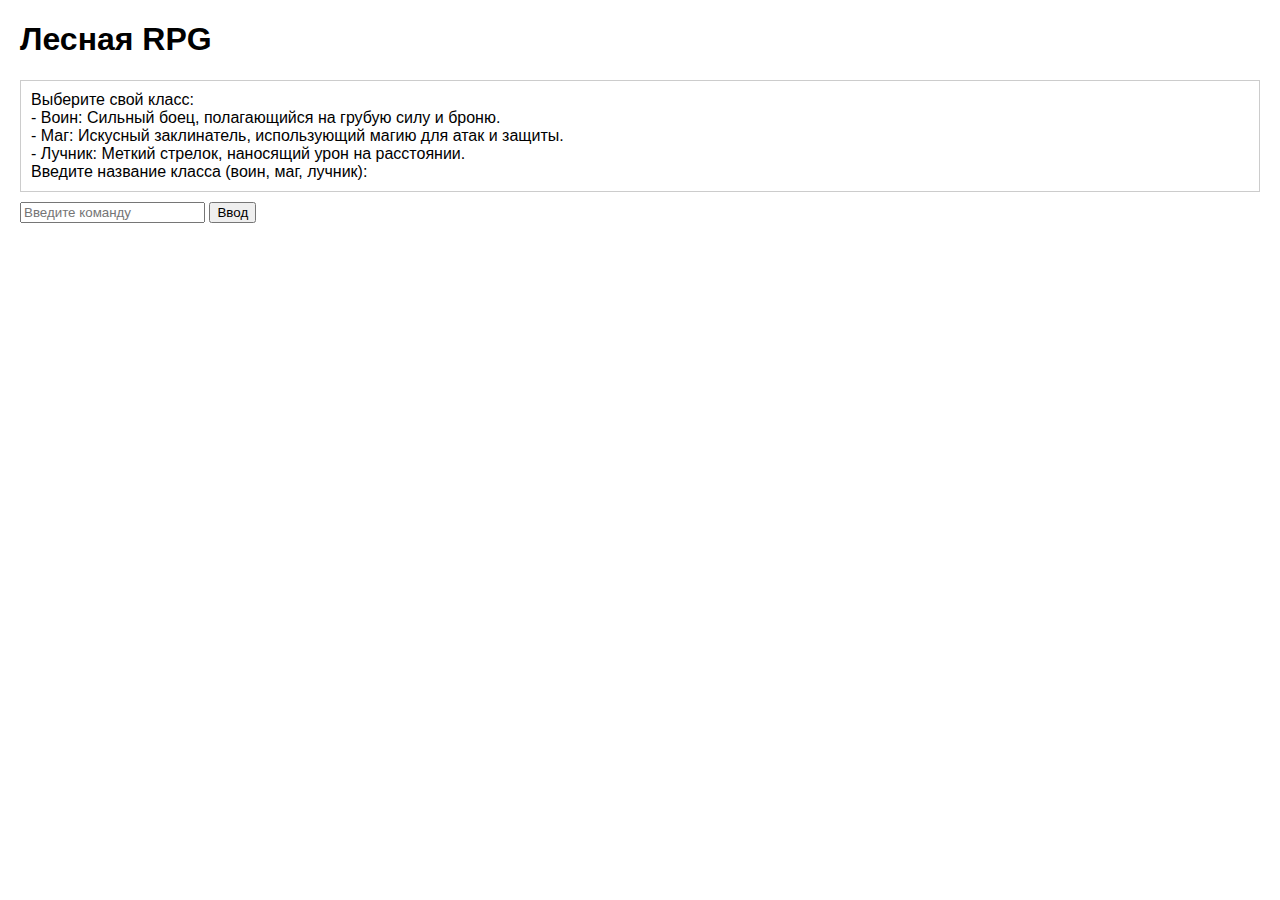
<file: game/index.html>
<!DOCTYPE html>
<html>
<head>
  <title>Лесная RPG</title>
  <style>
    body {
      font-family: Arial, sans-serif;
      margin: 20px;
    }
    #game-output {
      border: 1px solid #ccc;
      padding: 10px;
      margin-bottom: 10px;
      white-space: pre-wrap;
    }
    #input-area {
      margin-top: 10px;
    }
  </style>
</head>
<body>
  <h1>Лесная RPG</h1>
  <div id="game-output"></div>
  <div id="input-area">
    <input type="text" id="player-input" placeholder="Введите команду">
    <button id="submit-button">Ввод</button>
  </div>
  <script src="script.js"></script>
</body>
</html>
</file>
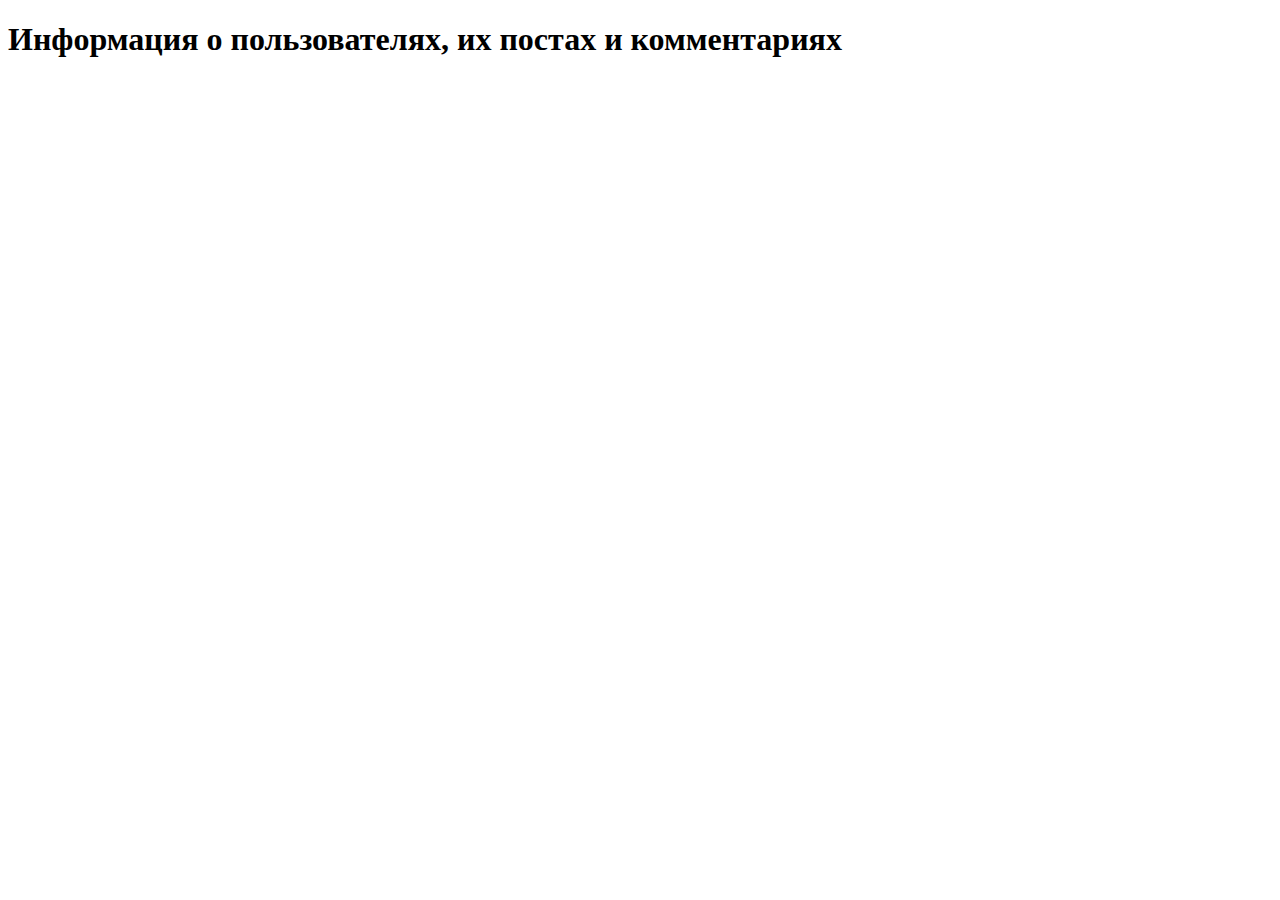
<file: var1/index.html>
<!DOCTYPE html>
<html lang="ru">
<head>
    <meta charset="UTF-8">
    <meta name="viewport" content="width=device-width, initial-scale=1.0">
    <title>Информация о пользователях, постах и комментариях</title>
</head>
<body>

<h1>Информация о пользователях, их постах и комментариях</h1>
<div id="users"></div>

<script>
// Функция для получения данных о пользователях
async function fetchUsers() {
    try {
        const response = await fetch('https://jsonplaceholder.typicode.com/users');
        if (!response.ok) {
            throw new Error('Ошибка при получении данных');
        }
        const users = await response.json();  // Преобразуем JSON в объект
        displayUsers(users);  // Отображаем пользователей
    } catch (error) {
        console.error('Ошибка:', error);
    }
}

// Функция для отображения информации о пользователях
function displayUsers(users) {
    const usersDiv = document.getElementById('users');
    usersDiv.innerHTML = '';  // Очищаем контейнер перед добавлением новых данных

    users.forEach(user => {
        const userDiv = document.createElement('div');
        userDiv.classList.add('user');
        userDiv.innerHTML = `
            <h2>Имя: ${user.name}</h2>
            <p>Псевдоним: ${user.username}</p>
            <p>Email: ${user.email}</p>
            <p>Телефон: ${user.phone}</p>
            <p>Вебсайт: ${user.website}</p>
            <h3>Адрес:</h3>
            <p>Улица: ${user.address.street}</p>
            <p>Город: ${user.address.city}</p>
            <p>Почтовый индекс: ${user.address.zipcode}</p>
            <h3>Компания:</h3>
            <p>Компания: ${user.company.name}</p>
            <button onclick="fetchPostsByUser(${user.id})">Показать посты</button>
            <div id="posts-${user.id}"></div>
        `;
        usersDiv.appendChild(userDiv);
    });
}

// Функция для получения данных о постах по ID пользователя
async function fetchPostsByUser(userId) {
    try {
        const response = await fetch('https://jsonplaceholder.typicode.com/posts');
        if (!response.ok) {
            throw new Error('Ошибка при получении данных');
        }
        const posts = await response.json();  // Преобразуем JSON в объект

        // Фильтруем посты по ID пользователя
        const userPosts = posts.filter(post => post.userId === userId);

        // Если посты найдены, отображаем их
        if (userPosts.length > 0) {
            displayPosts(userPosts, userId);
        } else {
            document.getElementById(`posts-${userId}`).innerHTML = `<p>Посты не найдены для пользователя с ID ${userId}.</p>`;
        }
    } catch (error) {
        console.error('Ошибка:', error);
    }
}

// Функция для отображения постов на странице
function displayPosts(posts, userId) {
    const postsDiv = document.getElementById(`posts-${userId}`);
    postsDiv.innerHTML = '';  // Очищаем контейнер перед добавлением новых данных

    posts.forEach(post => {
        const postDiv = document.createElement('div');
        postDiv.classList.add('post');
        postDiv.innerHTML = `
            <h3>${post.title}</h3>
            <p>${post.body}</p>
            <button onclick="fetchCommentsByPost(${post.id}, ${userId})">Показать комментарии</button>
            <div id="comments-${post.id}"></div>
        `;
        postsDiv.appendChild(postDiv);
    });
}

// Функция для получения комментариев по ID поста
async function fetchCommentsByPost(postId, userId) {
    try {
        const response = await fetch('https://jsonplaceholder.typicode.com/comments');
        if (!response.ok) {
            throw new Error('Ошибка при получении данных');
        }
        const comments = await response.json();  // Преобразуем JSON в объект

        // Фильтруем комментарии по ID поста
        const postComments = comments.filter(comment => comment.postId === postId);

        // Если комментарии найдены, отображаем их
        if (postComments.length > 0) {
            displayComments(postComments, postId, userId);
        } else {
            document.getElementById(`comments-${postId}`).innerHTML = `<p>Комментариев не найдено для этого поста.</p>`;
        }
    } catch (error) {
        console.error('Ошибка:', error);
    }
}

// Функция для отображения комментариев на странице
function displayComments(comments, postId, userId) {
    const commentsDiv = document.getElementById(`comments-${postId}`);
    commentsDiv.innerHTML = '';  // Очищаем контейнер перед добавлением новых данных

    comments.forEach(comment => {
        const commentDiv = document.createElement('div');
        commentDiv.classList.add('comment');
        commentDiv.innerHTML = `
            <p><strong>Имя:</strong> ${comment.name}</p>
            <p><strong>Email:</strong> ${comment.email}</p>
            <p>${comment.body}</p>
        `;
        commentsDiv.appendChild(commentDiv);
    });
}

// Загружаем и отображаем пользователей при загрузке страницы
fetchUsers();
</script>

</body>
</html>
</file>
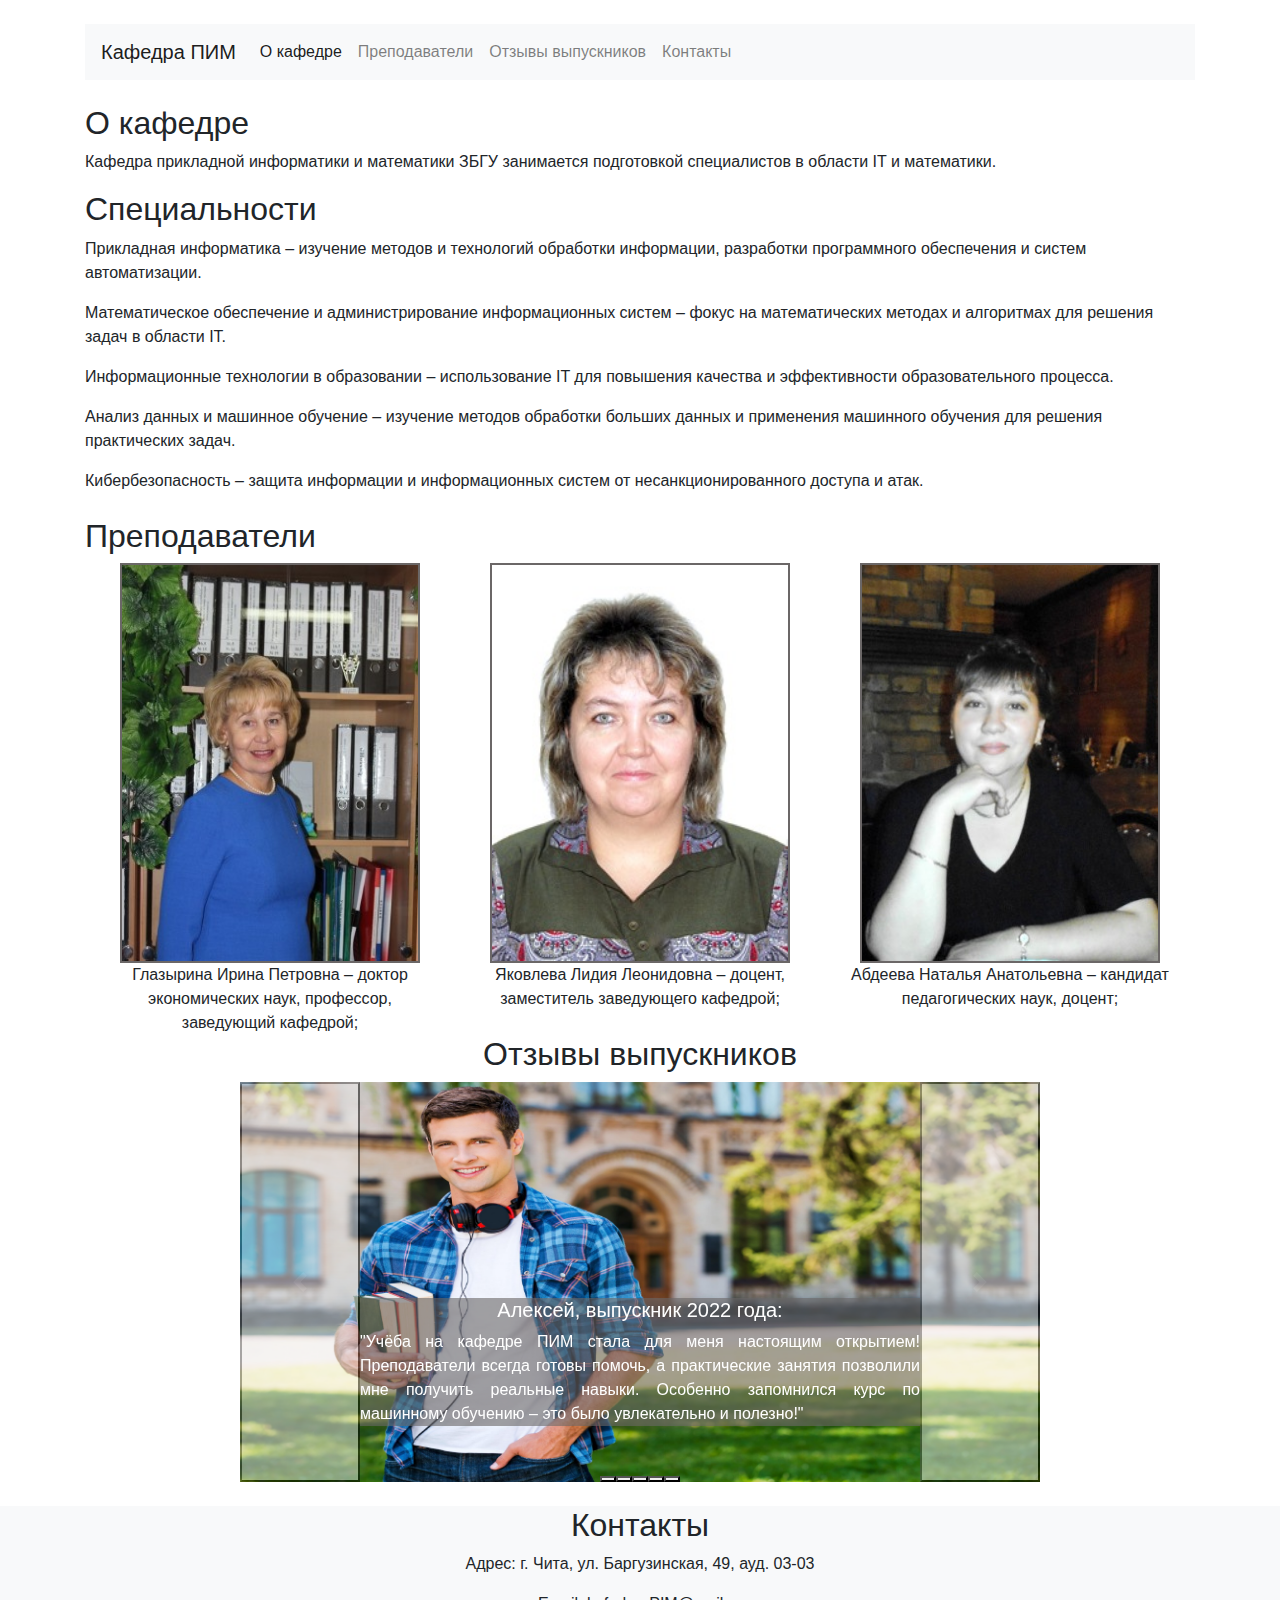
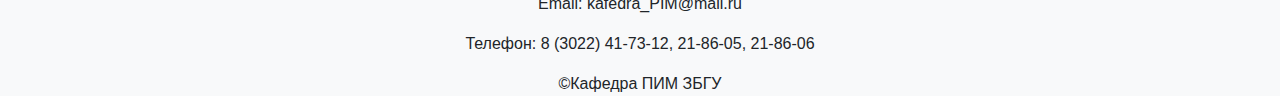
<file: ПИМ/index.html>
<!DOCTYPE html>
<html lang="ru">
<head>
    <meta charset="UTF-8">
    <meta name="viewport" content="width=device-width, initial-scale=1.0">
    <title>Кафедра ПИМ ЗБГУ</title> 
    <link href="https://stackpath.bootstrapcdn.com/bootstrap/4.5.2/css/bootstrap.min.css" rel="stylesheet">
    <script src="https://cdn.jsdelivr.net/npm/bootstrap@5.3.5/dist/js/bootstrap.bundle.min.js" integrity="sha384-k6d4wzSIapyDyv1kpU366/PK5hCdSbCRGRCMv+eplOQJWyd1fbcAu9OCUj5zNLiq" crossorigin="anonymous"></script>
    <link rel="stylesheet" href="stiles.css">
</head>
<body>
<div class="container mt-4">
    <nav class="navbar navbar-expand-lg navbar-light bg-light">
        <a class="navbar-brand" href="#">Кафедра ПИМ</a>
        <button class="navbar-toggler" type="button" data-toggle="collapse" data-target="#navbarNav" aria-controls="navbarNav" aria-expanded="false" aria-label="Toggle navigation">
            <span class="navbar-toggler-icon"></span>   
        </button>
        <div class="collapse navbar-collapse" id="navbarNav">
            <ul class="navbar-nav">
                <li class="nav-item active">
                    <a class="nav-link" href="#about">О кафедре</a>
                </li>
                <li class="nav-item">
                    <a class="nav-link" href="#teachers">Преподаватели</a>
                </li>
                <li class="nav-item">
                    <a class="nav-link" href="#posts">Отзывы выпускников</a>
                </li>
                <li class="nav-item">
                    <a class="nav-link" href="#contact">Контакты</a>
                </li>
            </ul>
        </div>
    </nav>
</div>

<div class="container mt-4">
    <section id="about.bg-black">
        <h2>О кафедре</h2>
        <p>Кафедра прикладной информатики и математики ЗБГУ занимается подготовкой специалистов в области IT и математики.</p>
    </section>
    <section>
        <h2>Специальности</h2>
        <p>Прикладная информатика – изучение методов и технологий обработки информации, разработки программного обеспечения и систем автоматизации.</p>
        <p>Математическое обеспечение и администрирование информационных систем – фокус на математических методах и алгоритмах для решения задач в области IT.</p>
        <p>Информационные технологии в образовании – использование IT для повышения качества и эффективности образовательного процесса.</p>
        <p>Анализ данных и машинное обучение – изучение методов обработки больших данных и применения машинного обучения для решения практических задач.</p>
        <p>Кибербезопасность – защита информации и информационных систем от несанкционированного доступа и атак.</p>
    </section>
        
        <section id="teachers" class="mt-4">
            <h2>Преподаватели</h2>
                <div class="container text-center">
                    <div class="row">
                      <div class="col">
                        <img class="img_techer" src="Gla.jpg" class="img-thumbnail" alt="...">
                        Глазырина Ирина Петровна – доктор экономических наук, профессор, заведующий кафедрой;
                      </div>
                      <div class="col">
                        <img class="img_techer" src="Ikovleva.jpg" class="img-thumbnail" alt="...">
                        Яковлева Лидия Леонидовна – доцент, заместитель заведующего кафедрой;
                      </div>
                      <div class="col">
                        <img class="img_techer" src="Abdeeva.jpg" class="img-thumbnail" alt="...">
                        Абдеева Наталья Анатольевна – кандидат педагогических наук, доцент;
                      </div>
                    </div>
                  </div>
        </section>

        <!-- <div class="container text-center">
            <h2>Отзывы выпускников</h2>
            <div class="row align-items-start">
                <div class="col">
                    <h5>Алексей, выпускник 2022 года:</h5>
                    <p class="text-justify">"Учёба на кафедре ПИМ стала для меня настоящим открытием! Преподаватели всегда готовы помочь, а практические занятия позволили мне получить реальные навыки. Особенно запомнился курс по машинному обучению – это было увлекательно и полезно!"</p>
                </div>
                <div class="col">
                    <h5>Мария, выпускница 2021 года:</h5>
                    <p class="text-justify">"Я выбрала направление 'Информационные технологии в образовании', и это было отличное решение! Программа была насыщенной, а проекты, которые мы делали, помогли мне развить креативное мышление. Я до сих пор использую полученные знания в своей работе."</p>
                </div>
                <div class="col">
                    <h5>Дмитрий, выпускник 2020 года:</h5>
                    <p class="text-justify">"Кафедра ПИМ дала мне отличные основы в области кибербезопасности. Преподаватели – настоящие профессионалы, и я ценю их подход к обучению. Практические занятия и стажировки помогли мне найти работу сразу после выпуска."</p>
                </div>
                <div class="w-100 d-none d-md-block"></div>
                <div class="col">
                    <h5>Елена, выпускница 2019 года:</h5>
                    <p class="text-justify">"На кафедре всегда царила дружеская атмосфера. Я познакомилась с замечательными людьми и получила много полезных знаний. Особенно понравилась возможность участвовать в научных проектах – это действительно расширило мой кругозор."</p>
                </div>
                <div class="col">
                    <h5>Игорь, выпускник 2023 года:</h5>
                    <p class="text-justify">"Программа по прикладной информатике была очень актуальной и интересной. Я научился многому, что сейчас применяю на практике. Кафедра активно сотрудничает с IT-компаниями, что дало мне возможность пройти стажировку и устроиться на работу до окончания учёбы."</p>
                </div>
            </div>
        </div> -->

        <div class="container text-center" id="posts">
            <h2>Отзывы выпускников</h2>
        </div>

        <div class="slider">
        <div id="carouselExampleCaptions" class="carousel slide">
            <div class="carousel-indicators">
                <button type="button" data-bs-target="#carouselExampleCaptions" data-bs-slide-to="0" class="active" aria-current="true" aria-label="Slide 1"></button>
                <button type="button" data-bs-target="#carouselExampleCaptions" data-bs-slide-to="1" aria-label="Slide 2"></button>
                <button type="button" data-bs-target="#carouselExampleCaptions" data-bs-slide-to="2" aria-label="Slide 3"></button>
                <button type="button" data-bs-target="#carouselExampleCaptions" data-bs-slide-to="3" aria-label="Slide 4"></button>
                <button type="button" data-bs-target="#carouselExampleCaptions" data-bs-slide-to="4" aria-label="Slide 5"></button>
            </div>
            <div class="carousel-inner">
                <div class="carousel-item active">
                    <img src="st3.jpg" class="d-block w-100">
                    <div class="carousel-caption d-none d-md-block">
                        <div class="text11">
                        <h5>Алексей, выпускник 2022 года:</h5>
                        <p class="text-justify">"Учёба на кафедре ПИМ стала для меня настоящим открытием! Преподаватели всегда готовы помочь, а практические занятия позволили мне получить реальные навыки. Особенно запомнился курс по машинному обучению – это было увлекательно и полезно!"</p>
                        </div>
                    </div>
                </div>
                <div class="carousel-item">
                    <img src="student1.jpg" class="d-block w-100">
                    <div class="carousel-caption d-none d-md-block">
                        <div class="text11">
                        <h5>Мария, выпускница 2021 года:</h5>
                        <p class="text-justify">"Я выбрала направление 'Информационные технологии в образовании', и это было отличное решение! Программа была насыщенной, а проекты, которые мы делали, помогли мне развить креативное мышление. Я до сих пор использую полученные знания в своей работе."</p>
                        </div>
                    </div>
                </div>
                <div class="carousel-item">
                    <img src="st6.jpg" class="d-block w-100">
                    <div class="carousel-caption d-none d-md-block">
                        <div class="text11">
                        <h5>Дмитрий, выпускник 2020 года:</h5>
                        <p class="text-justify">"Программа по прикладной информатике была очень актуальной и интересной. Я научился многому, что сейчас применяю на практике. Кафедра активно сотрудничает с IT-компаниями, что дало мне возможность пройти стажировку и устроиться на работу до окончания учёбы."</p>
                        </div>
                    </div>
                </div>
                <div class="carousel-item">
                    <img src="student3.jpg" class="d-block w-100">
                    <div class="carousel-caption d-none d-md-block">
                        <div class="text11">
                        <h5>Елена, выпускница 2019 года:</h5>
                        <p class="text-justify">"На кафедре всегда царила дружеская атмосфера. Я познакомилась с замечательными людьми и получила много полезных знаний. Особенно понравилась возможность участвовать в научных проектах – это действительно расширило мой кругозор."</p>
                        </div>
                    </div>
                </div>
                <div class="carousel-item">
                    <img src="student2.jpg" class="d-block w-100">
                    <div class="carousel-caption d-none d-md-block">
                        <div class="text11">
                        <h5>Игорь, выпускник 2023 года:</h5>
                        <p class="text-justify">"Я выбрала направление 'Информационные технологии в образовании', и это было отличное решение! Программа была насыщенной, а проекты, которые мы делали, помогли мне развить креативное мышление. Я до сих пор использую полученные знания в своей работе."</p>
                        </div>
                    </div>
                </div>
            </div>
            <button class="carousel-control-prev" type="button" data-bs-target="#carouselExampleCaptions" data-bs-slide="prev">
              <span class="carousel-control-prev-icon" aria-hidden="true"></span>
              <span class="visually-hidden"></span>
            </button>
            <button class="carousel-control-next" type="button" data-bs-target="#carouselExampleCaptions" data-bs-slide="next">
              <span class="carousel-control-next-icon" aria-hidden="true"></span>
              <span class="visually-hidden"></span>
            </button>
        </div>
        </div>
</div>




<footer class="bg-light text-center mt-4">
    <section id="contact" class="mt-4">
        <h2>Контакты</h2>
        <p>Адрес: г. Чита, ул. Баргузинская, 49, ауд. 03-03</p>
        <p>Email: kafedra_PIM@mail.ru</p>
        <p>Телефон: 8 (3022) 41-73-12, 21-86-05, 21-86-06</p>
    </section>
    <p class="">&copy;Кафедра ПИМ ЗБГУ</p>
</footer>



<script src="https://code.jquery.com/jquery-3.5.1.slim.min.js"></script>
<script src="https://cdn.jsdelivr.net/npm/@popperjs/core@2.5.2/dist/umd/popper.min.js"></script>
<script src="https://stackpath.bootstrapcdn.com/bootstrap/4.5.2/js/bootstrap.min.js"></script>
</body>
</html>
</file>
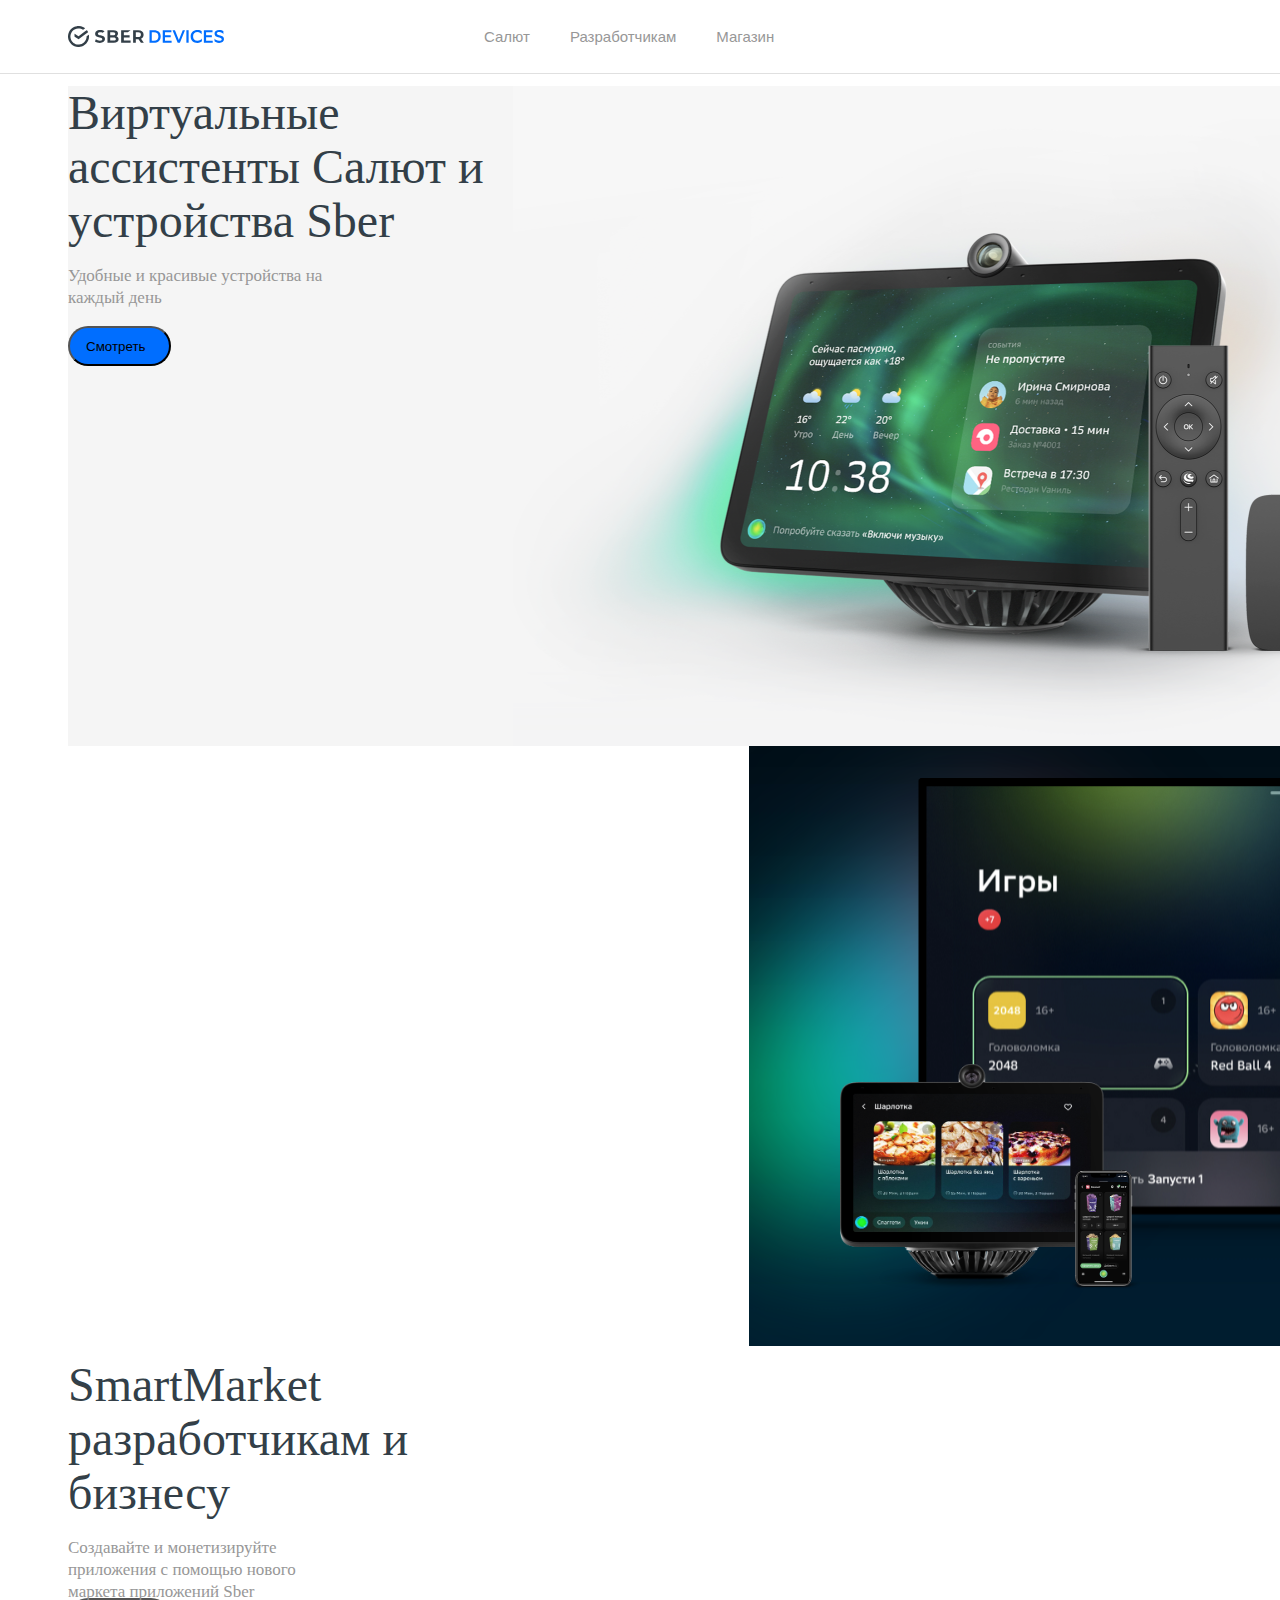
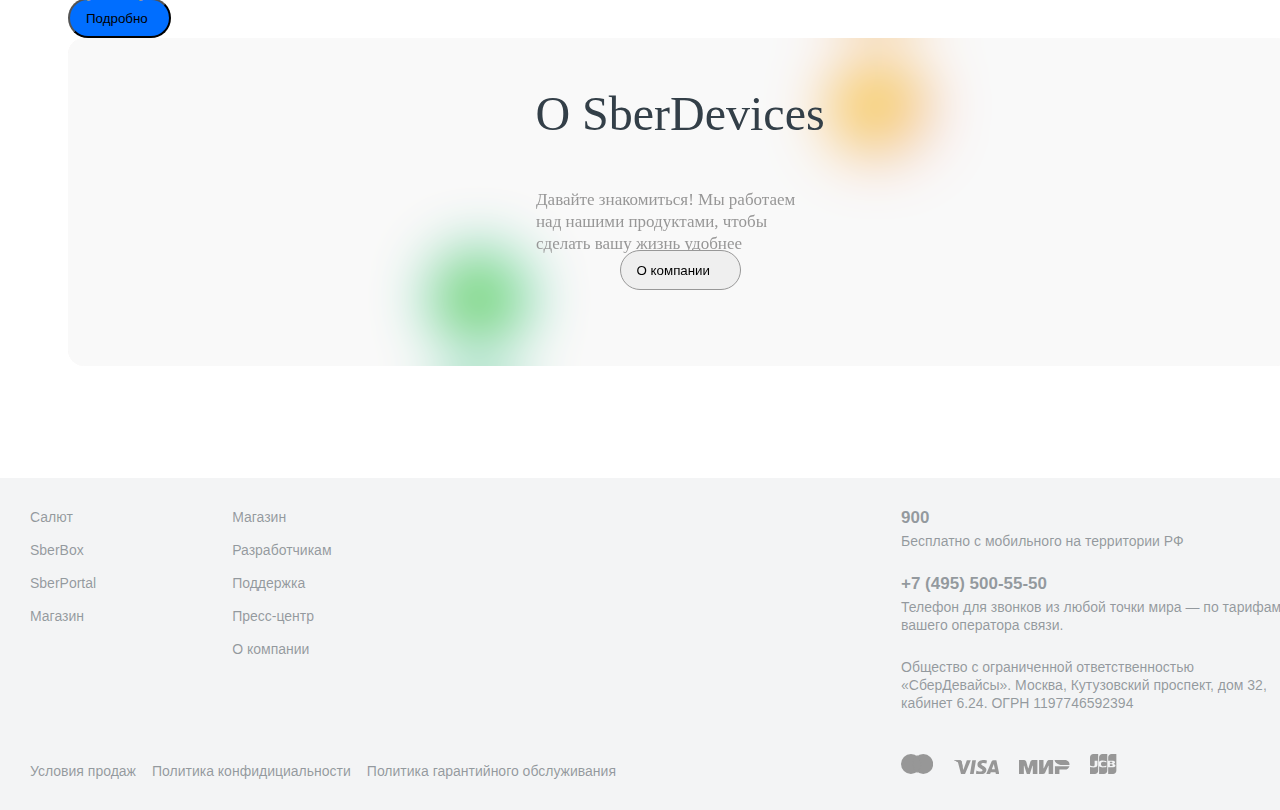
<file: 1Laba/sber devices.html>
<!DOCTYPE html>
<html lang="ru">
  <head>
    <meta charset="UTF-8" />
    <meta name="viewport" content="width=device-width, initial-scale=1.0" />
    <link rel="stylesheet" href="media/css/styles.css" />
    <title>SberDevices</title>
  </head>
  <body>
    <header class="header">
      <div class="container">
        <div class="header_content">
          <svg
            width="156.000000"
            height="21.000000"
            viewBox="0 0 156 21"
            fill="none"
            xmlns="http://www.w3.org/2000/svg"
            xmlns:xlink="http://www.w3.org/1999/xlink"
          >
            <desc>Created with Pixso.</desc>
            <defs />
            <path
              id="Vector"
              d="M85.83 4.19C90.47 4.19 92.72 6.35 92.72 10.19C92.72 14.78 89.85 16.69 85.77 16.69L81.51 16.69L81.51 4.19L85.83 4.19ZM85.79 14.66C88.89 14.66 90.4 13.14 90.4 10.42C90.4 7.63 88.99 6.26 85.81 6.26L83.77 6.26L83.77 14.66L85.79 14.66Z"
              fill="#006EFF"
              fill-opacity="1.000000"
              fill-rule="nonzero"
            />
            <path
              id="Vector"
              d="M102.75 11.3L96.98 11.3L96.98 14.66L103.61 14.66L103.61 16.71L94.74 16.71L94.74 4.19L103.4 4.19L103.4 6.24L96.97 6.24L96.97 9.22L102.73 9.22L102.73 11.3L102.75 11.3Z"
              fill="#006EFF"
              fill-opacity="1.000000"
              fill-rule="nonzero"
            />
            <path
              id="Vector"
              d="M109.7 16.71L104.54 4.19L106.94 4.19L110.84 13.96L114.73 4.19L116.99 4.19L111.91 16.71L109.7 16.71Z"
              fill="#006EFF"
              fill-opacity="1.000000"
              fill-rule="nonzero"
            />
            <path
              id="Vector"
              d="M120.63 16.71L118.38 16.71L118.38 4.19L120.63 4.19L120.63 16.71Z"
              fill="#006EFF"
              fill-opacity="1.000000"
              fill-rule="nonzero"
            />
            <path
              id="Vector"
              d="M133.91 15.33C133.28 16.09 131.65 16.9 129.48 16.9C125.39 16.88 122.66 14.47 122.66 10.42C122.66 6.64 125.35 3.98 129.5 3.98C131.46 3.98 132.92 4.59 133.65 5.1L133.65 8.22C132.89 7.11 131.38 6.03 129.5 6.03C126.76 6.03 125.08 7.8 125.08 10.42C125.08 12.85 126.57 14.77 129.46 14.81C131.65 14.81 133.19 13.81 133.91 12.55L133.91 15.33Z"
              fill="#006EFF"
              fill-opacity="1.000000"
              fill-rule="nonzero"
            />
            <path
              id="Vector"
              d="M143.87 11.3L138.1 11.3L138.1 14.66L144.73 14.66L144.73 16.71L135.86 16.71L135.86 4.19L144.52 4.19L144.52 6.24L138.08 6.24L138.08 9.22L143.85 9.22L143.85 11.3L143.87 11.3Z"
              fill="#006EFF"
              fill-opacity="1.000000"
              fill-rule="nonzero"
            />
            <path
              id="Vector"
              d="M151.29 6.05C149.54 6.07 148.8 6.6 148.8 7.46C148.8 10.04 156 8.22 156 13.1C156 15.21 154.47 16.88 151.1 16.88C148.91 16.88 147.18 16.07 146.52 15.31L146.52 12.57C147.28 13.84 148.91 14.83 151.12 14.83C152.87 14.83 153.69 14.22 153.69 13.2C153.69 10.55 146.52 12.49 146.52 7.49C146.52 5.27 148.29 3.98 151.27 3.98C153.22 4 154.66 4.57 155.37 5.1L155.37 8.2C154.66 7.1 153.14 6.03 151.29 6.05Z"
              fill="#006EFF"
              fill-opacity="1.000000"
              fill-rule="nonzero"
            />
            <path
              id="Vector"
              d="M16.57 2.73C16.74 2.6 16.92 2.47 17.1 2.34C17.08 2.32 17.07 2.31 17.06 2.3C16.4 1.76 15.68 1.31 14.91 0.96C13.69 0.4 12.42 0.09 11.08 0.01C10.29 -0.03 9.5 0.01 8.72 0.15Q8 0.27 7.3 0.49Q6.62 0.71 5.97 1.02C4.79 1.59 3.75 2.35 2.85 3.3C2.09 4.11 1.47 5.01 1 6.02C0.41 7.26 0.08 8.57 0.01 9.95C-0.03 10.75 0.02 11.54 0.16 12.33C0.32 13.27 0.61 14.17 1.02 15.03C1.66 16.36 2.54 17.51 3.66 18.46C4.51 19.19 5.45 19.77 6.48 20.2C7.61 20.66 8.79 20.93 10.02 20.98Q10.63 21.01 11.25 20.97Q11.75 20.94 12.24 20.85C13.22 20.69 14.15 20.4 15.04 19.97C16.28 19.38 17.37 18.57 18.29 17.56C19.22 16.53 19.93 15.37 20.4 14.06C20.79 13 20.99 11.9 21.02 10.77C21.04 10.16 21 9.56 20.91 8.97C20.9 8.85 20.88 8.74 20.86 8.62C20.83 8.64 20.82 8.64 20.81 8.65C20.08 9.19 19.36 9.72 18.63 10.25C18.6 10.28 18.59 10.31 18.59 10.35C18.6 11.02 18.54 11.69 18.38 12.34C17.99 13.98 17.16 15.36 15.91 16.49C14.53 17.73 12.91 18.41 11.06 18.55C10.34 18.6 9.63 18.56 8.94 18.41C7.2 18.06 5.73 17.23 4.55 15.93C3.33 14.6 2.64 13.03 2.47 11.23C2.4 10.55 2.42 9.86 2.54 9.18C2.69 8.29 2.98 7.45 3.41 6.65C3.84 5.88 4.38 5.19 5.03 4.58C5.65 4.01 6.35 3.54 7.12 3.18C8.05 2.75 9.02 2.51 10.03 2.44C10.71 2.4 11.37 2.45 12.04 2.57C13.11 2.78 14.1 3.18 15 3.79C15.05 3.82 15.08 3.82 15.13 3.79C15.61 3.43 16.09 3.08 16.57 2.73ZM9.84 12.8C10.06 12.94 10.29 13.08 10.51 13.22C10.53 13.21 10.56 13.19 10.58 13.17C11.92 12.18 13.27 11.19 14.62 10.2C16.42 8.87 18.22 7.55 20.03 6.22C20.07 6.19 20.08 6.17 20.05 6.11C19.8 5.57 19.5 5.05 19.16 4.56C19.05 4.4 18.94 4.25 18.82 4.09C18.79 4.11 18.78 4.12 18.76 4.13C18.21 4.54 17.66 4.94 17.11 5.35C14.93 6.95 12.76 8.54 10.59 10.14C10.53 10.18 10.5 10.19 10.44 10.15C9.19 9.37 7.94 8.59 6.69 7.81C6.64 7.78 6.58 7.74 6.51 7.7L6.51 7.81C6.51 8.74 6.51 9.67 6.51 10.6C6.51 10.68 6.54 10.73 6.61 10.77C7.69 11.44 8.76 12.12 9.84 12.8Z"
              fill="#333F48"
              fill-opacity="1.000000"
              fill-rule="evenodd"
            />
            <path
              id="Vector"
              d="M32.55 9.36C31.1 9.02 29.84 8.71 29.84 7.7C29.84 6.35 31.52 6.2 32.24 6.2C33.23 6.2 33.8 6.33 34.55 6.68C34.91 6.41 36.54 5.19 36.54 5.19C35.46 4.51 33.84 3.96 32.26 3.96C28.49 3.96 27.16 5.95 27.16 7.84C27.16 10.54 29.5 11.09 31.58 11.58C33.02 11.92 34.28 12.23 34.28 13.25C34.28 13.79 33.96 14.66 31.86 14.66C30.45 14.66 28.93 14.17 27.85 13.37L26.93 15.46C28.04 16.31 29.96 16.88 31.86 16.88C34.98 16.88 37 15.36 37 13.03C36.98 10.4 34.62 9.85 32.55 9.36Z"
              fill="#333F48"
              fill-opacity="1.000000"
              fill-rule="nonzero"
            />
            <path
              id="Vector"
              d="M48.42 10.25L48.29 10.21L48.4 10.16C49.43 9.6 50 8.64 50 7.44C50 5.42 48.29 4.21 45.42 4.21L39.48 4.21L39.48 16.7L45.76 16.7C48.88 16.7 50.61 15.5 50.61 13.31C50.63 11.83 49.81 10.71 48.42 10.25ZM42.2 6.28L45.07 6.28C46.88 6.28 47.26 7.11 47.26 7.8C47.26 8.81 46.5 9.32 45.07 9.32L42.2 9.32L42.2 6.28ZM42.2 9.34L45.07 9.34L42.2 9.34ZM45.57 14.62L42.2 14.62L42.2 11.41L45.57 11.41C47.11 11.41 47.89 11.94 47.89 13.01C47.89 14.09 47.13 14.62 45.57 14.62Z"
              fill="#333F48"
              fill-opacity="1.000000"
              fill-rule="nonzero"
            />
            <path
              id="Vector"
              d="M59.79 6.28L62.6 4.19L53.14 4.19L53.14 16.69L62.6 16.69L62.6 14.62L55.85 14.62L55.85 11.41L61.61 11.41L61.61 9.34L55.85 9.34L55.85 6.28L59.79 6.28Z"
              fill="#333F48"
              fill-opacity="1.000000"
              fill-rule="nonzero"
            />
            <path
              id="Vector"
              d="M75.82 16.69L73.06 12.63C74.67 11.92 75.61 10.52 75.61 8.65C75.61 5.9 73.57 4.19 70.28 4.19L65.12 4.19L65.12 16.69L67.82 16.69L67.82 13.16L70.28 13.16C70.35 13.16 70.43 13.16 70.5 13.16L72.92 16.69L75.82 16.69ZM67.82 6.28L70.22 6.28C71.95 6.28 72.9 7.13 72.9 8.67C72.9 10.21 71.95 11.07 70.22 11.07L67.82 11.07L67.82 6.28Z"
              fill="#333F48"
              fill-opacity="1.000000"
              fill-rule="nonzero"
            />
          </svg>

          <nav class="navigation">
            <a href="#">
              <h3 class="text">Салют</h3>
            </a>
            <a href="#">
              <h3 class="text">Разработчикам</h3>
            </a>
            <a href="#">
              <h3 class="text">Магазин</h3>
            </a>
          </nav>
        </div>
      </div>
    </header>
    <div class="container">
      <div class="main_banner_text">
        <div style="position: relative;"> 
          <img src="media\img\devices_main_banner.png" alt="" class="main_banner"/>
          <div style="margin: 30px,30px,30px,30px;">
          <p class="text1">Виртуальные ассистенты Салют и устройства Sber</p>
          <p class="text2">Удобные и красивые устройства на каждый день</p>
          <button class="bt_blue">Смотреть</button>
          </div>
        </div>
      </div>
      <div>
        <div class="SmartMarket_Text">
          <div style="position: relative;">
        <div class="SmartMarketImg">
          <img class="phone_img" src="media\img\telephon.png" />
          <img class="gradient" src="media/img/gradient.png" />
          <img class="tv_img" src="media\img\TV.png" width="823px" height="495.5px"/>
          <img src="media\img\fon.jpeg" class="bg_img" width="679px" height="600px"/>
        </div>
      <p class="text1">SmartMarket разработчикам и бизнесу</p>
      <p class="text2">
        Создавайте и монетизируйте приложения с помощью нового маркета
        приложений Sber
      </p>
          </div>


      <button class="bt_blue">Подробно</button>
      <div class="О_SberDevices">
        <div class="box_SberDevices">
          <p class="text11">О SberDevices</p>
          <p class="text2">
            Давайте знакомиться! Мы работаем над нашими продуктами, чтобы
            сделать вашу жизнь удобнее
          </p>
          <button class="bt_white">О компании</button>
        </div>
        <img class="boll bool_green" src="media\img\greenbool.png" />
        <img class="boll bool_orange" src="media\img\orengbool.png" />
      </div>
    </div>
      </div>


    </div>
    <footer class="footer">
      <div class="footer_content">
        <div class="footer_content_left">
          <nav class="footer_navigation">
            <div class="footer_navigation_content">
              <a href="#">
                <h3 class="footer_text">Салют</h3>
              </a>
              <a href="#">
                <h3 class="footer_text">SberBox</h3>
              </a>
              <a href="#">
                <h3 class="footer_text">SberPortal</h3>
              </a>
              <a href="#">
                <h3 class="footer_text">Магазин</h3>
              </a>
            </div>
            <div class="footer_navigation_content">
              <a href="#">
                <h3 class="footer_text">Магазин</h3>
              </a>
              <a href="#">
                <h3 class="footer_text">Разработчикам</h3>
              </a>
              <a href="#">
                <h3 class="footer_text">Поддержка</h3>
              </a>
              <a href="#">
                <h3 class="footer_text">Пресс-центр</h3>
              </a>
              <a href="#">
                <h3 class="footer_text">О компании</h3>
              </a>
            </div>
          </nav>
          <div class="footer_policy">
            <a href="">
              <h3 class="footer_text">Условия продаж</h3>
            </a>
            <a href="">
              <h3 class="footer_text">Политика конфидициальности</h3>
            </a>
            <a href="">
              <h3 class="footer_text">Политика гарантийного обслуживания</h3>
            </a>
          </div>
        </div>
        <div class="footer_content_rigth">
          <div class="footer_servise">
            <h2 class="main_bold_text">900</h2>
            <h3 class="footer_text">Бесплатно с мобильного на территории РФ</h3>
          </div>
          <div class="footer_servise">
            <h2 class="main_bold_text">+7 (495) 500-55-50</h2>
            <h3 class="footer_text">
              Телефон для звонков из любой точки мира — по тарифам вашего
              оператора связи.
            </h3>
          </div>
          <div class="footer_servise">
            <h3 class="footer_text">
              Общество с ограниченной ответственностью «СберДевайсы». Москва,
              Кутузовский проспект, дом 32, кабинет 6.24. ОГРН 1197746592394
            </h3>
          </div>
          <div class="footer_icons">
            <svg
              class="footer_icon"
              width="32.174805"
              height="20.000000"
              viewBox="0 0 32.1748 20"
              fill="none"
              xmlns="http://www.w3.org/2000/svg"
              xmlns:xlink="http://www.w3.org/1999/xlink"
            >
              <ellipse
                id="Ellipse 2011"
                cx="22.253906"
                cy="10.000000"
                rx="9.920289"
                ry="10.000000"
                fill="rgb(151, 151, 151)"
                fill-opacity="1.000000"
              />
              <ellipse
                id="Ellipse 2010"
                cx="9.919922"
                cy="10.000000"
                rx="9.920289"
                ry="10.000000"
                fill="rgb(151, 151, 151)"
                fill-opacity="1.000000"
              />
              <path
                id="Intersect (Stroke)"
                d="M16.08 18.87L15.58 18.47C13.11 16.49 11.52 13.43 11.52 10C11.52 6.57 13.11 3.51 15.58 1.53L16.08 1.13L16.58 1.53C19.05 3.51 20.64 6.57 20.64 10C20.64 13.43 19.05 16.49 16.58 18.47L16.08 18.87ZM16.08 17.83C13.79 16 12.33 13.17 12.33 10C12.33 6.83 13.79 4 16.08 2.17C18.37 4 19.83 6.83 19.83 10C19.83 13.17 18.37 16 16.08 17.83Z"
                fill="rgb(151, 151, 151)"
                fill-opacity="1.000000"
                fill-rule="evenodd"
              />
            </svg>

            <svg
              class="footer_icon"
              width="45.312500"
              height="14.500000"
              viewBox="0 0 45.3125 14.5"
              fill="none"
              xmlns="http://www.w3.org/2000/svg"
              xmlns:xlink="http://www.w3.org/1999/xlink"
            >
              <path
                id="Vector"
                d="M19.64 14.25L15.94 14.25L18.25 0.25L21.95 0.25L19.64 14.25ZM12.83 0.25L9.31 9.88L8.89 7.81L8.89 7.81L7.64 1.51C7.64 1.51 7.49 0.25 5.89 0.25L0.06 0.25L0 0.48C0 0.48 1.78 0.85 3.86 2.08L7.08 14.25L10.93 14.25L16.81 0.25L12.83 0.25ZM41.91 14.25L45.31 14.25L42.35 0.24L39.37 0.24C38 0.24 37.67 1.29 37.67 1.29L32.15 14.25L36.01 14.25L36.78 12.17L41.48 12.17L41.91 14.25ZM37.84 9.3L39.79 4.06L40.88 9.3L37.84 9.3ZM32.44 3.61L32.97 0.61C32.97 0.61 31.34 0 29.65 0C27.81 0 23.45 0.79 23.45 4.63C23.45 8.25 28.57 8.3 28.57 10.2C28.57 12.1 23.98 11.76 22.47 10.56L21.92 13.7C21.92 13.7 23.57 14.5 26.09 14.5C28.61 14.5 32.42 13.21 32.42 9.7C32.42 6.06 27.26 5.72 27.26 4.13C27.26 2.55 30.86 2.75 32.44 3.61Z"
                fill="rgb(151, 151, 151)"
                fill-opacity="1.000000"
                fill-rule="nonzero"
              />
              <path
                id="Vector"
                d="M8.89 7.81L7.64 1.51C7.64 1.51 7.49 0.25 5.89 0.25L0.06 0.25L0 0.49C0 0.49 2.8 1.06 5.48 3.2C8.05 5.25 8.89 7.81 8.89 7.81Z"
                fill="rgb(151, 151, 151)"
                fill-opacity="1.000000"
                fill-rule="nonzero"
              />
            </svg>

            <svg
              class="footer_icon"
              width="50.513672"
              height="14.021454"
              viewBox="0 0 50.5137 14.0215"
              fill="none"
              xmlns="http://www.w3.org/2000/svg"
              xmlns:xlink="http://www.w3.org/1999/xlink"
            >
              <defs>
                <linearGradient
                  x1="35.513641"
                  y1="2.511708"
                  x2="50.513687"
                  y2="2.511708"
                  id="paint_linear_754_335_0"
                  gradientUnits="userSpaceOnUse"
                >
                  <stop offset="0.300000" stop-color="#00B4E6" />
                  <stop offset="1.000000" stop-color="#088CCB" />
                </linearGradient>
              </defs>
              <path
                id="Vector"
                d="M13.8 6.1e-5L13.8 0C13.79 0 11.87 6.1e-5 11.35 1.84C10.88 3.53 9.55 8.19 9.51 8.32L9.15 8.32C9.15 8.32 7.79 3.55 7.31 1.83C6.79 -0.01 4.86 6.1e-5 4.86 6.1e-5L0 0L0 14.02L4.86 14.02L4.86 5.69L5.23 5.69L7.8 14.02L10.86 14.02L13.43 5.69L13.8 5.69L13.8 14.02L18.4 14.02L18.4 0L13.8 6.1e-5ZM29.9 6.1e-5C29.9 6.1e-5 28.61 0.11 28 1.46L24.88 8.32L24.51 8.32L24.51 6.1e-5L20.11 6.1e-5L20.11 14.02L24.27 14.02C24.27 14.02 25.62 13.89 26.23 12.55L29.29 5.69L29.66 5.69L29.66 14.02L34.17 14.02L34.17 6.1e-5L29.9 6.1e-5ZM35.92 6.13L35.92 14.02L40.43 14.02L40.43 9.55L46.01 9.55C48.09 9.55 49.85 7.99 50.51 6.13L35.92 6.13L35.92 6.13Z"
                fill="rgb(151, 151, 151)"
                fill-opacity="1.000000"
                fill-rule="nonzero"
              />
              <path
                id="Vector"
                d="M45.6 0.01L35.51 0.01C36.01 2.33 38.07 4.19 40.74 4.79C41.36 4.94 41.99 5.01 42.63 5.01L50.41 5.01C50.48 4.73 50.51 4.45 50.51 4.16C50.51 1.86 48.31 0.01 45.6 0.01Z"
                fill="rgb(151, 151, 151)"
                fill-opacity="1.000000"
                fill-rule="nonzero"
              />
            </svg>
            <svg
              width="26.363281"
              height="20.000000"
              viewBox="0 0 26.3633 20"
              fill="none"
              xmlns="http://www.w3.org/2000/svg"
              xmlns:xlink="http://www.w3.org/1999/xlink"
            >
              <path
                id="Vector"
                d="M19.89 12.01L21.79 12.01C21.84 12.01 21.97 11.99 22.02 11.99C22.39 11.92 22.7 11.59 22.7 11.14C22.7 10.7 22.39 10.38 22.02 10.29C21.97 10.27 21.86 10.27 21.79 10.27L19.89 10.27L19.89 12.01Z"
                fill="rgb(151, 151, 151)"
                fill-opacity="1.000000"
                fill-rule="nonzero"
              />
              <path
                id="Vector"
                d="M21.51 0C19.69 0 18.2 1.48 18.2 3.33L18.2 6.8L22.88 6.8C22.99 6.8 23.12 6.8 23.21 6.81C24.26 6.87 25.05 7.42 25.05 8.37C25.05 9.12 24.52 9.77 23.53 9.89L23.53 9.93C24.61 10 25.43 10.61 25.43 11.54C25.43 12.55 24.52 13.21 23.32 13.21L18.18 13.21L18.18 20L23.04 20C24.86 20 26.36 18.51 26.36 16.66L26.36 0L21.51 0Z"
                fill="rgb(151, 151, 151)"
                fill-opacity="1.000000"
                fill-rule="nonzero"
              />
              <path
                id="Vector"
                d="M22.46 8.49C22.46 8.06 22.15 7.77 21.79 7.71C21.75 7.71 21.66 7.69 21.61 7.69L19.89 7.69L19.89 9.29L21.61 9.29C21.66 9.29 21.77 9.29 21.79 9.27C22.15 9.22 22.46 8.93 22.46 8.49Z"
                fill="rgb(151, 151, 151)"
                fill-opacity="1.000000"
                fill-rule="nonzero"
              />
              <path
                id="Vector"
                d="M3.33 0C1.51 0 0.01 1.48 0.01 3.33L0.01 11.57C0.94 12.03 1.91 12.33 2.87 12.33C4.02 12.33 4.64 11.63 4.64 10.67L4.64 6.78L7.48 6.78L7.48 10.66C7.48 12.16 6.55 13.39 3.4 13.39C1.49 13.39 0 12.97 0 12.97L0 20L4.86 20C6.68 20 8.18 18.51 8.18 16.66L8.18 0L3.33 0Z"
                fill="rgb(151, 151, 151)"
                fill-opacity="1.000000"
                fill-rule="nonzero"
              />
              <path
                id="Vector"
                d="M12.4 0C10.58 0 9.09 1.48 9.09 3.33L9.09 7.69C9.92 6.97 11.38 6.52 13.73 6.63C14.99 6.68 16.34 7.03 16.34 7.03L16.34 8.44C15.66 8.09 14.86 7.78 13.82 7.71C12.04 7.58 10.96 8.46 10.96 10C10.96 11.55 12.04 12.43 13.82 12.28C14.86 12.21 15.66 11.88 16.34 11.55L16.34 12.96C16.34 12.96 15.01 13.31 13.73 13.37C11.38 13.47 9.92 13.02 9.09 12.3L9.09 20L13.95 20C15.77 20 17.27 18.51 17.27 16.66L17.27 0L12.4 0Z"
                fill="rgb(151, 151, 151)"
                fill-opacity="1.000000"
                fill-rule="nonzero"
              />
            </svg>
          </div>
        </div>
      </div>
    </footer>
  </body>
</html>
</file>
<file: ПИМ/stiles.css>
.img_techer{
    width: 300px;
    height: 400px;
    border: 2px solid #6b6767;
}

.slider{
    width: 800px;
    height: 400px;
    margin: auto
}

.text11{
    background-color: #6b67679c;
    align-items: end;
}

.d-block{
    width: 800px;
    height: 400px;
}
</file>
<file: 1Laba/media/css/styles.css>
body {
    font-family: sans-serif;
    color: rgb(51, 63, 72);
    margin: 0;
}


a {
    text-decoration: none;
    color: rgb(51, 63, 72);
}

h1,
h2,
h3,
hr {
    margin: 0;
}

.container {
    width: 1360px;
    box-sizing: border-box;
    padding: 0 68px;
    margin: 0 auto;
}

.header {
    border-bottom: 1px solid rgba(151, 151, 151, 0.3);
    box-sizing: border-box;
}

.header_content {
    height: 73px;
    display: flex;
    align-items: center;
}

.logo {
    width: 156px;
    height: 21px;
}

.navigation {
    display: flex;
    align-items: center;
    gap: 40px;
    margin-left: 260px;
}

.profile {
    position: relative;
    display: flex;
    align-items: center;
    gap: 10px;
}

.text {
    font-size: 15px;
    font-weight: 400;
    color: rgb(151, 151, 151);
}

.menu {
    position: absolute;
    right: 0px;
    top: 28px;
    border-radius: 4px;
    width: 137px;
    height: 126px;
    padding: 20px 26px 20px 20px;
    box-sizing: border-box;
    background: #fff;
    box-shadow: 0px 10px 23px 0px rgba(0, 0, 0, 0.07);
    visibility: hidden;
}

.menu_visibility {
    visibility: visible;
}

.menu_content {
    display: flex;
    flex-direction: column;
    gap: 10px;
}

.main_content {}

.section_one_text {
    font-size: 48px;
    font-weight: 300;
    margin: 64px 0 40px 0;
}

.section_one {
    box-sizing: border-box;
    border-bottom: 1px solid rgba(151, 151, 151, 0.3);
}

.section_one_nav {
    display: flex;
    gap: 40px;
    margin-bottom: 15px;
}

.one_nav_active {
    position: relative;
    color: rgb(51, 63, 72);
}

.one_nav_active::before {
    content: "";
    position: absolute;
    height: 2px;
    width: 87px;
    background-color: rgb(33, 160, 56);
    top: 32px;
}

.section_two_conent {
    display: flex;
    gap: 128px;
    margin-top: 48px;
}

.two_content_rigth {
    display: flex;
    gap: 32px;
    flex-direction: column;
}

.block_help {
    width: 267px;
}

.block_help_title {
    font-size: 24px;
    font-weight: 400;
    margin-bottom: 8px;
}

.bt_blue {
    position: static;
    width: 103px;
    height: 40px;
    display: flex;
    flex-direction: row;
    justify-content: flex-start;
    align-items: center;
    gap: 10;
    padding: 9px 16px 9px 16px;
    flex: none;
    order: 0;
    flex-grow: 0;
    margin: 0px 0px;
    border-radius: 29px;
    background: rgb(0, 110, 255);
}

.bt_white {
    position: relative;
    width: 121px;
    height: 40px;
    display: flex;
    flex-direction: row;
    justify-content: flex-start;
    align-items: center;
    gap: 10;
    padding: 9px 16px 9px 16px;
    box-sizing: border-box;
    border: 1px solid rgb(151, 151, 151);
    border-radius: 29px;
}

.main_text {
    font-size: 17px;
    font-weight: 400;
    line-height: 22px;
}

.block_service {
    width: 288px;
}

.main_bold_text {
    font-size: 17px;
    font-weight: 600;
    margin-bottom: 8px;
}

.gray_text {
    color: rgb(151, 151, 151);
}

.button {
    background-color: #fff;
    box-sizing: border-box;
    border-radius: 29px;
    padding: 9px 16px 9px 16px;
    font-size: 15px;
    font-weight: 400;
    line-height: 22px;
    letter-spacing: 10%;
    cursor: pointer;
}

.button_blue {
    color: rgb(0, 110, 255);
    border: 2px solid rgb(0, 110, 255);
}

.button_gray {
    color: rgb(151, 151, 151);
    border: 1px solid rgb(151, 151, 151);
}

.margin_4 {
    margin-bottom: 4px;
}

.margin_0 {
    margin: 0;
}

.two_content_left {
    display: flex;
    flex-direction: column;
    gap: 41px;
    align-items: center;
}

.two_content_main {
    border: 1px solid rgba(151, 151, 151, 0.3);
    border-radius: 16px;
    overflow: hidden;
    width: 806px;
    box-sizing: border-box;
}

.order_info {
    padding: 32px;
    background-color: rgb(250, 249, 249);
    display: flex;
    gap: 188px;
}

.order_state {
    display: inline-block;
    color: #fff;
    font-size: 15px;
    font-weight: 400;
    line-height: 22px;
    border-radius: 4px;
    background: rgb(151, 151, 151);
    padding: 0px 8px 0px 8px;
}

.order_accepted {
    background: rgb(9, 165, 82);
}

.order_number {
    font-size: 24px;
    font-weight: 400;
    line-height: 30px;
    margin: 12px 0 4px;
}

.text_additional {
    font-size: 15px;
    font-weight: 400;
    line-height: 22px;
}

.order_rigth_info {
    width: 291px;
}

.width_210 {
    width: 210px;
}

.block_products {
    padding: 32px;
    display: flex;
    flex-wrap: wrap;
    gap: 32px 46px;
}

.product {
    display: flex;
    gap: 24px;
    align-items: center;
    width: 256px;
}

.product_img {
    width: 80px;
    height: 80px;
    border: 2px dashed rgba(151, 151, 151, 0.3);
}

.block_details {
    display: flex;
    align-items: center;
    justify-content: space-between;
    margin: 0 32px;
    border-top: 1px solid rgba(151, 151, 151, 0.3);
    padding: 20px 6px 20px 44px;
}

.details_action {
    border-bottom: 1px solid rgba(151, 151, 151, 0.3);
}

.icons_details {
    width: 11px;
    height: 5px;
}

.block_details_content {
    display: flex;
    padding: 24px 32px 34px;
    justify-content: space-between;
}

.details_content_left {
    width: 360px;
}

.detailis_address {
    margin-bottom: 24px;
}

.details_client {
    width: 280px;
}

.details_content_rigth {
    width: 364px;
}

.details_price {
    display: flex;
    gap: 104px;
}

.details_price_block {
    display: flex;
    gap: 8px;
    flex-direction: column;
}

.electronic_check {
    margin-top: 24px;
}

.blue_text {
    color: rgb(0, 110, 255);
}

.footer_content {
    box-sizing: border-box;
    width: 1360px;
    padding: 30px 69px 30px 30px;
    margin: 0 auto;
    display: flex;
    justify-content: space-between;
}

.footer {
    margin-top: 112px;
    background: rgb(243, 244, 245);
}

.footer_navigation {
    display: flex;
    gap: 136px;
}

.footer_navigation_content {
    display: flex;
    flex-direction: column;
    gap: 15px;
}

.footer_policy {
    margin-top: 104px;
    display: flex;
    gap: 16px;
}

.footer_text {
    color: rgba(51, 63, 72, 0.5);
    font-size: 14px;
    font-weight: 400;
    line-height: 18px;
}

.footer_content_rigth {
    display: flex;
    gap: 24px;
    flex-direction: column;
}

.footer_servise h2 {
    margin-bottom: 4px;
    color: rgba(51, 63, 72, 0.5);
}

.footer_servise {
    width: 390px;
}

.footer_icons {
    margin-top: 18px;
}

.footer_icon {
    margin-right: 16px;
    fill: rgb(151, 151, 151);
}

.footer_icon2 {
    margin-right: -3px;
    fill: rgb(151, 151, 151);
}

.main_banner {
position: absolute;
    width: 945px;
    height: 660px;
    left: 445px;
}

.main_banner_text{
    width: 1360px;
    height: 660px;
    background: rgb(245, 245, 245)
}


.О_SberDevices {
    margin:0;
    z-index: 2;
    position: relative;
    overflow: hidden;
    width: 1224px;
    height: 328px;
    border-radius: 16px;
    background: rgb(250, 249, 249, 1);
    text-align: -webkit-center;
}
.box_SberDevices {
    position: absolute;
    z-index: 2;
    width: 100%;
    height: 100%;
    backdrop-filter: blur(30px);
    background: rgb(250, 249, 249, 0.3);
}
.boll {
    z-index: 1;
}
.О_SberDevices .bool_green{
    width: 199px;
    height: 199px;
    position: absolute;
    top: 160.58px;
    left:312px;
}

.О_SberDevices .bool_orange{
    width: 199px;
    height: 199px;
    position: absolute;
    top: -31px;
    left:711px;
}

.text1 {
    position: static;
    width: 420px;
    height: 162px;
    display: flex;
    flex-direction: column;
    justify-content: flex-start;
    align-items: flex-start;
    gap: 12;
    padding: 0px;
    flex: none;
    order: 0;
    flex-grow: 0;
    margin: 12px 0px;
    color: rgb(51, 63, 72);
    font-family: SB Sans Display;
    font-size: 48px;
    font-weight: 300;
    line-height: 54px;
    letter-spacing: 0%;
    text-align: left;
}

.text11{
    
    position: static;
    width: auto;
    height: auto;
    display: flex;
    align-items: center;
    flex: none;
    order: 0;
    flex-grow: 0;
    color: rgb(51, 63, 72);
    font-family: SB Sans Display;
    font-size: 48px;
    text-align: center;
    justify-content: center;
}

.bool {
    width: 198.83px;
    height: 198.83px;
    left: -49.42%;
    right: -49.42%;
    top: -49.42%;
    bottom: -49.42%;
}

.text2 {
    width: 288px;
    height: 44px;
    left: 380px;
    right: -380px;
    top: 1658px;
    bottom: -1532px;
    color: rgb(151, 151, 151);
    font-family: SB Sans Display;
    font-size: 17px;
    font-weight: 400;
    line-height: 22px;
    letter-spacing: 0%;
    text-align: left;
}


.SmartMarketImg {
    position: relative;
    left: 681px;
    overflow: hidden;
    width: 611px;
    height: 600px;
}

.SmartMarketImg .bg_img {
    z-index: 1;
    position: absolute;
    left: 0;
}

.SmartMarketImg .tv_img {
    z-index: 2;
    position: absolute;
    top: 32px;
    left: 137px;

}

.SmartMarketImg .phone_img {
    z-index: 3;
    position: absolute;
    top: 318px;
    left: 91px;

}

.SmartMarketImg .gradient {
    z-index: 2;
    position: absolute;
    left:-225px;
    top:-100px;
}
</file>
